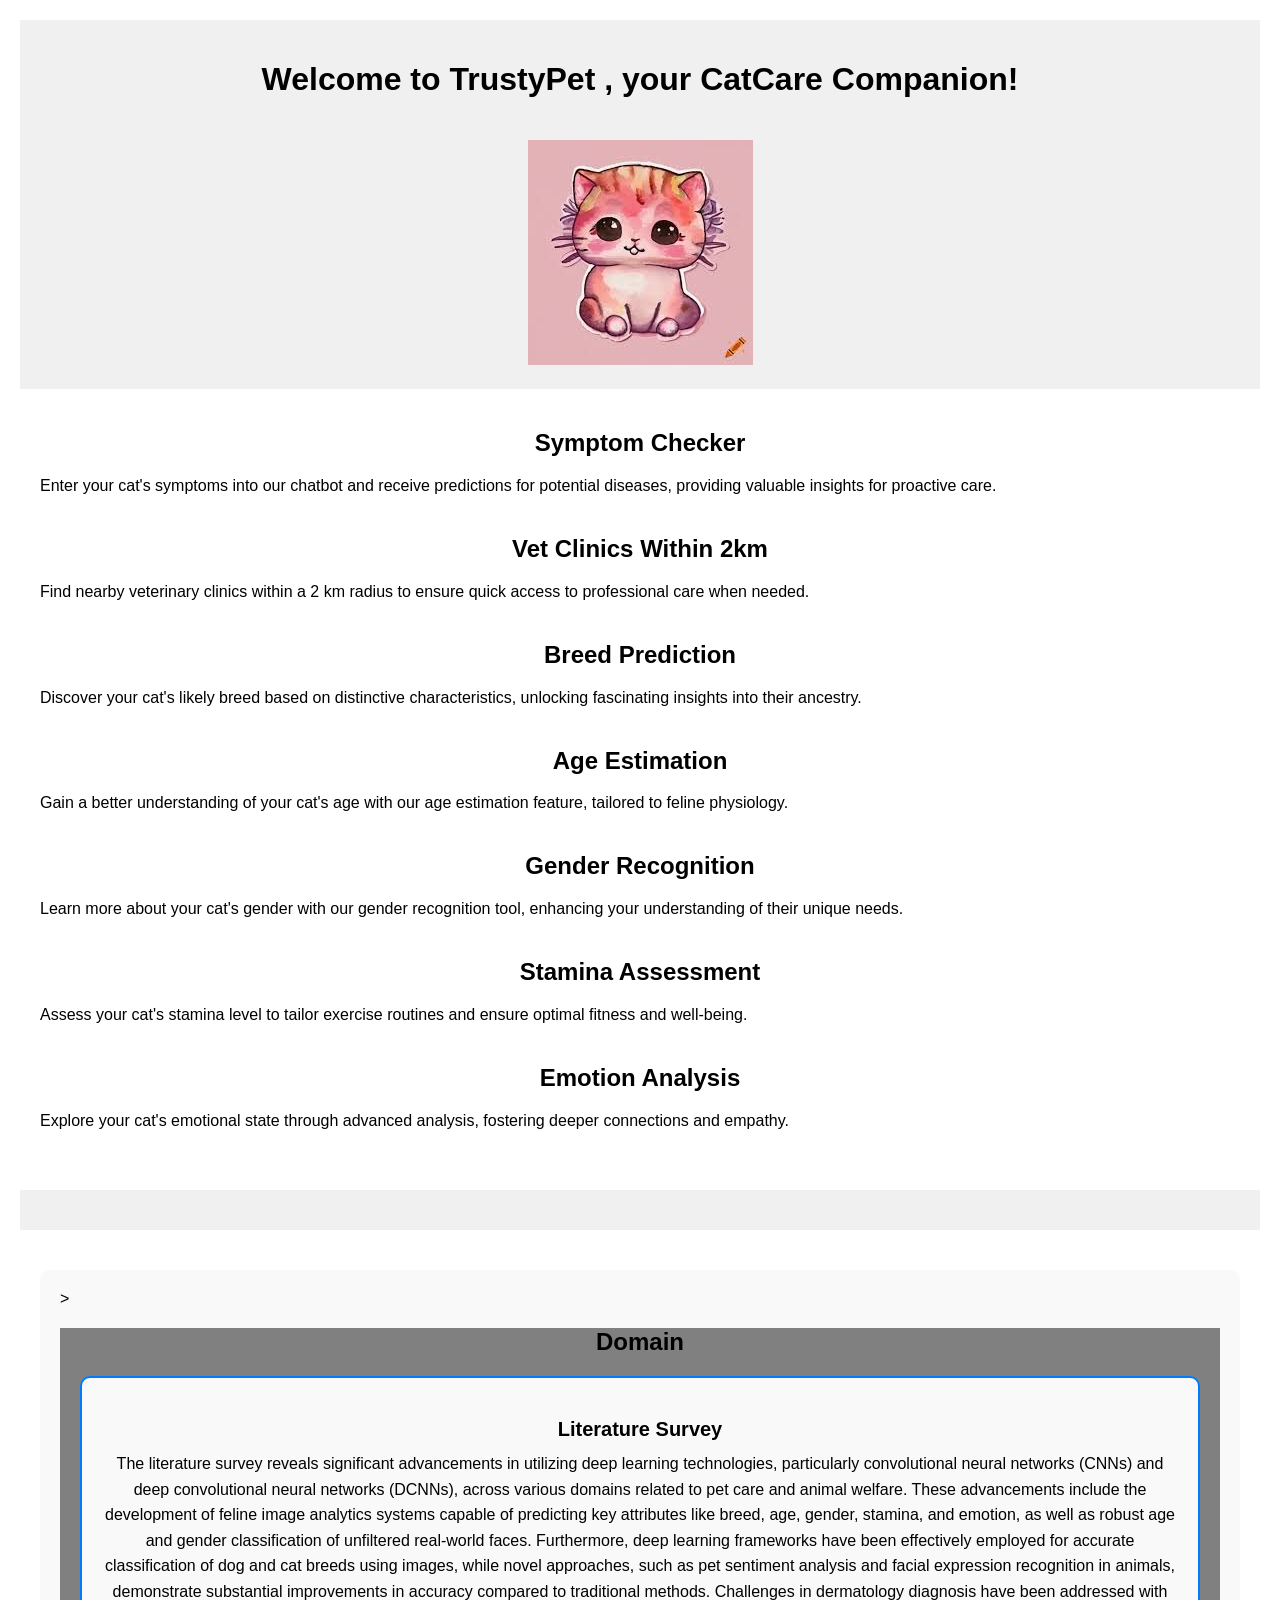
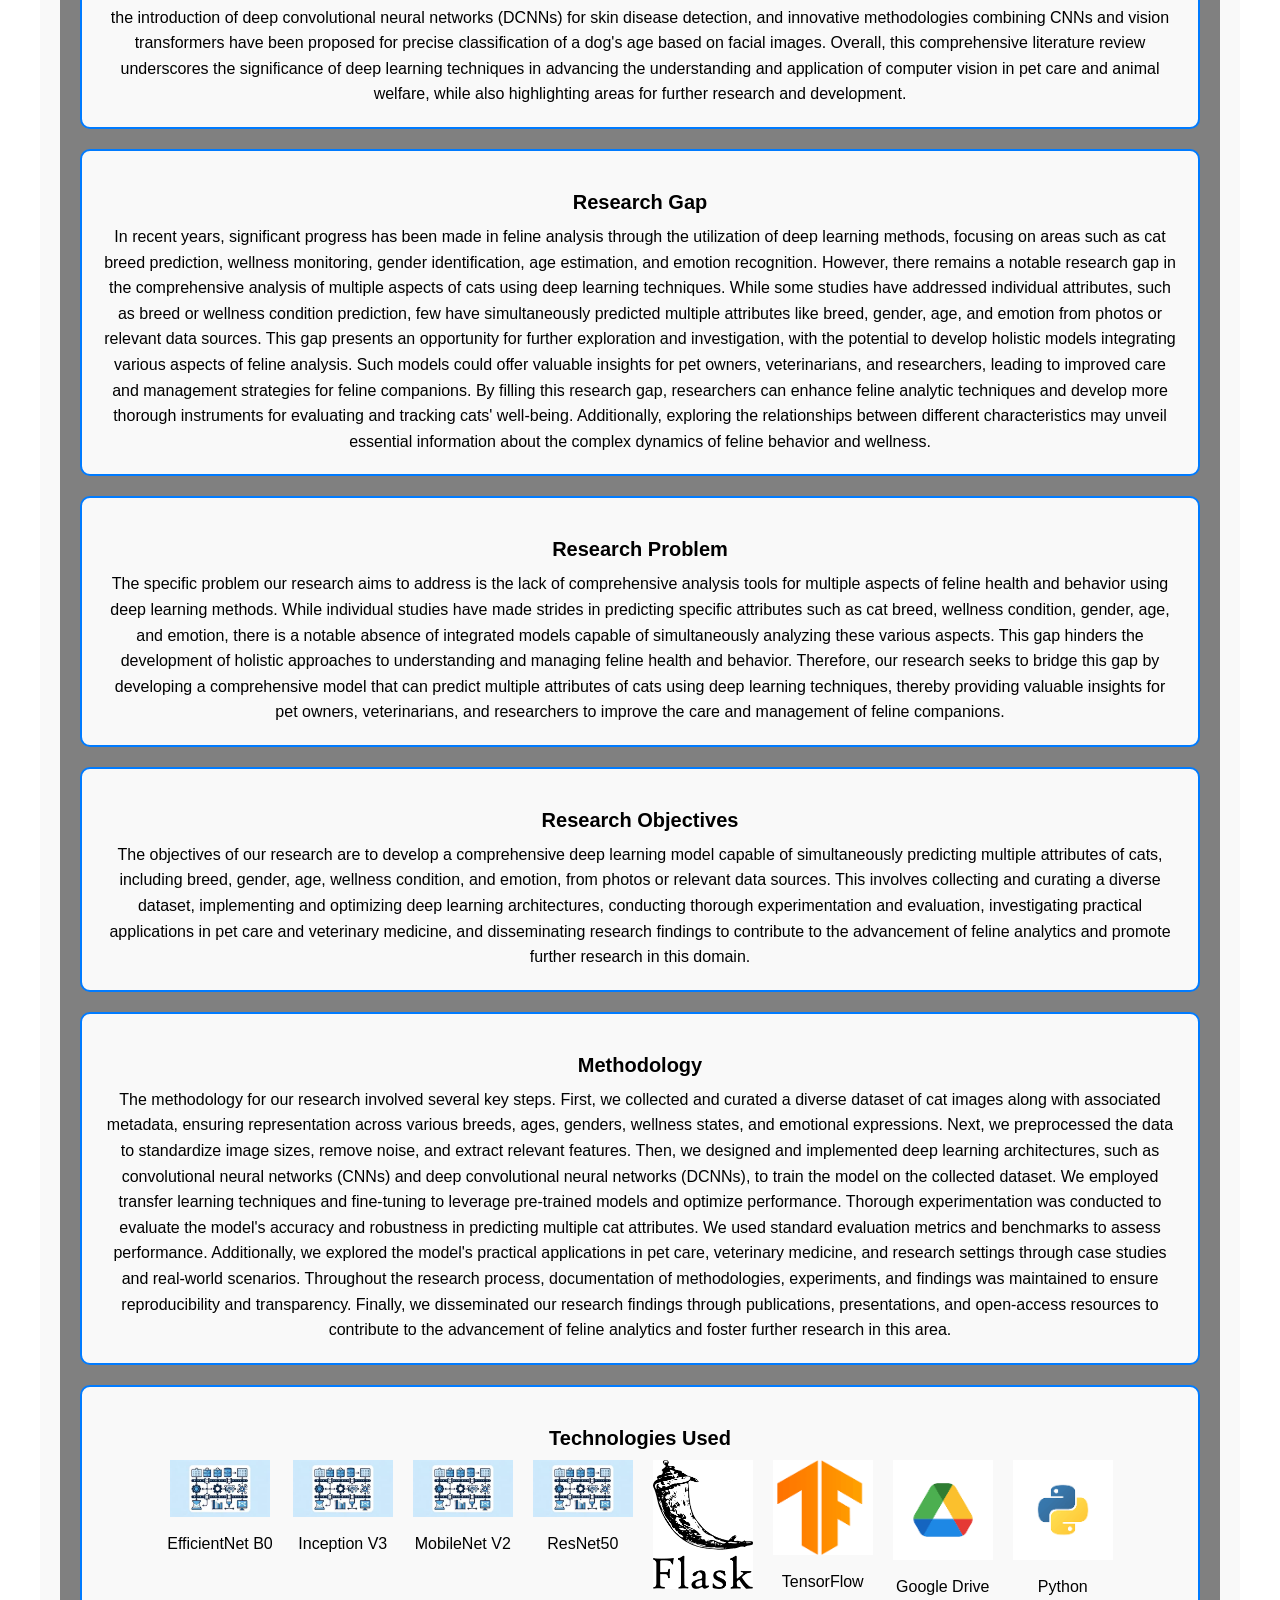
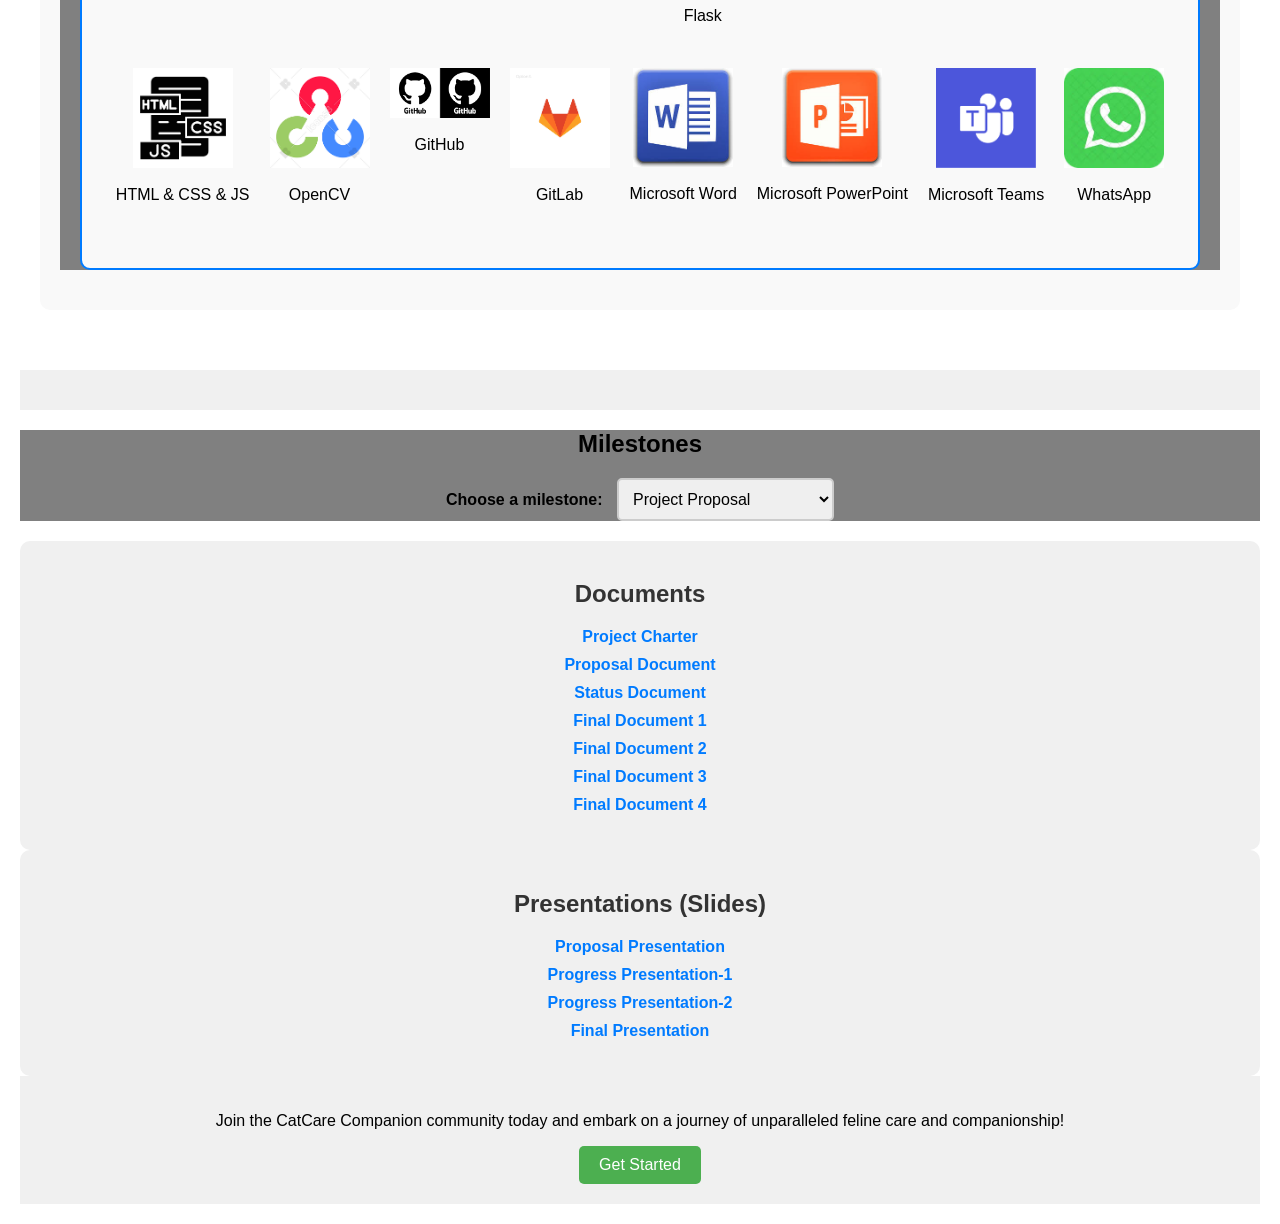
<file: static/home.html>
<!DOCTYPE html>
<html lang="en">
<head>
    <meta charset="UTF-8">
    <meta name="viewport" content="width=device-width, initial-scale=1.0">
    <title>CatCare Companion</title>
    <style>
        body {
            font-family: Arial, sans-serif;
            margin: 0;
            padding: 0;
        }
        header {
            text-align: center;
            padding: 20px;
            background-color: #f0f0f0;
        }
        header img {
            max-width: 100%;
            height: auto;
            margin-top: 20px;
        }
        main {
            padding: 20px;
        }
        section {
            margin-bottom: 40px;
        }
        footer {
            text-align: center;
            padding: 20px;
            background-color: #f0f0f0;
        }
        footer button {
            background-color: #4CAF50;
            color: white;
            padding: 10px 20px;
            border: none;
            border-radius: 5px;
            cursor: pointer;
            font-size: 16px;
            transition: background-color 0.3s;
        }
        footer button:hover {
            background-color: #45a049;
        }
    </style>
</head>
<body>
    <header>
        <h1>Welcome to TrustyPet , your <strong>CatCare Companion</strong>!</h1>
        <img src="cat1.jpeg" alt="Illustration of a Friendly Cat">
    </header>
    <main>
       <section id="symptom-checker">
    <h2>Symptom Checker</h2>
    <p>Enter your cat's symptoms into our chatbot and receive predictions for potential diseases, providing valuable insights for proactive care.</p>
    <!-- Include your symptom checker chatbot or form here -->
</section>


<section id="clinic-checker">
    <h2>Vet Clinics Within 2km</h2>
    <p>Find nearby veterinary clinics within a 2 km radius to ensure quick access to professional care when needed.</p>
    
</section>

<section id="breed-prediction">
    <h2>Breed Prediction</h2>
    <p>Discover your cat's likely breed based on distinctive characteristics, unlocking fascinating insights into their ancestry.</p>
    <!-- Include your breed prediction tool or information here -->
</section>

<section id="age-estimation">
    <h2>Age Estimation</h2>
    <p>Gain a better understanding of your cat's age with our age estimation feature, tailored to feline physiology.</p>
    <!-- Include your age estimation tool or information here -->
</section>

<section id="gender-recognition">
    <h2>Gender Recognition</h2>
    <p>Learn more about your cat's gender with our gender recognition tool, enhancing your understanding of their unique needs.</p>
    <!-- Include your gender recognition tool or information here -->
</section>

<section id="stamina-assessment">
    <h2>Stamina Assessment</h2>
    <p>Assess your cat's stamina level to tailor exercise routines and ensure optimal fitness and well-being.</p>
    <!-- Include your stamina assessment tool or information here -->
</section>

<section id="emotion-analysis">
    <h2>Emotion Analysis</h2>
    <p>Explore your cat's emotional state through advanced analysis, fostering deeper connections and empathy.</p>
    <!-- Include your emotion analysis tool or information here -->
</section>

    </main>
    
	 <script>
        document.getElementById('getStartedBtn').addEventListener('click', function() {
            window.scrollTo({
                top: 0,
                behavior: 'smooth'
            });
        });
    </script>
</body>
</html>


<!DOCTYPE html>
<html lang="en">
<head>
    <meta charset="UTF-8">
    <meta name="viewport" content="width=device-width, initial-scale=1.0">
    <title>CatCare Companion - Domain</title>
    <style>
        body {
            font-family: Arial, sans-serif;
            margin: 0;
            padding: 0;
        }
        #domain {
            padding: 20px;
            background-color: #f9f9f9;
            border-radius: 10px;
            margin-top: 20px;
        }
        #domain h2 {
            font-size: 24px;
            margin-bottom: 10px;
        }
        #domain div {
            margin-bottom: 20px;
        }
        #domain h3 {
            font-size: 20px;
            margin-bottom: 10px;
        }
        #domain p {
            font-size: 16px;
            line-height: 1.6;
        }
		.literature-review {
            background-color: #f9f9f9;
            padding: 20px;
            border-radius: 10px;
            margin: 20px;
            border: 2px solid #007bff; /* Add border around the box */
        }

        .literature-review p {
            font-size: 16px;
            line-height: 1.6;
            margin: 0;
        }
		 .tools-container {
            display: flex;
            flex-wrap: wrap;
            justify-content: center;
            gap: 20px;
        }
        .tool {
            text-align: center;
        }
        .tool img {
            max-width: 100px;
            height: auto;
            margin-bottom: 10px;
        }
		.section-background {
            background-color: lightblue; /* You can change the color here */
            padding: 20px; /* Adding padding for better readability */
        }
		

    </style>
</head>
<body>
    <header>
        <!-- Your header content -->
    </header>
    <main>
        <section id="domain"  class="section-background">> 
		<div class="container">
            <h2>Domain</h2>
            <div class="literature-review">
                <h3>Literature Survey</h3>
                <p>The literature survey reveals significant advancements in utilizing deep learning technologies, particularly convolutional neural networks (CNNs) and deep convolutional neural networks (DCNNs), across various domains related to pet care and animal welfare. These advancements include the development of feline image analytics systems capable of predicting key attributes like breed, age, gender, stamina, and emotion, as well as robust age and gender classification of unfiltered real-world faces. Furthermore, deep learning frameworks have been effectively employed for accurate classification of dog and cat breeds using images, while novel approaches, such as pet sentiment analysis and facial expression recognition in animals, demonstrate substantial improvements in accuracy compared to traditional methods. Challenges in dermatology diagnosis have been addressed with the introduction of deep convolutional neural networks (DCNNs) for skin disease detection, and innovative methodologies combining CNNs and vision transformers have been proposed for precise classification of a dog's age based on facial images. Overall, this comprehensive literature review underscores the significance of deep learning techniques in advancing the understanding and application of computer vision in pet care and animal welfare, while also highlighting areas for further research and development.</p>
            </div>
            <div class="literature-review">
                <h3>Research Gap</h3>
                <p>In recent years, significant progress has been made in feline analysis through the utilization of deep learning methods, focusing on areas such as cat breed prediction, wellness monitoring, gender identification, age estimation, and emotion recognition. However, there remains a notable research gap in the comprehensive analysis of multiple aspects of cats using deep learning techniques. While some studies have addressed individual attributes, such as breed or wellness condition prediction, few have simultaneously predicted multiple attributes like breed, gender, age, and emotion from photos or relevant data sources. This gap presents an opportunity for further exploration and investigation, with the potential to develop holistic models integrating various aspects of feline analysis. Such models could offer valuable insights for pet owners, veterinarians, and researchers, leading to improved care and management strategies for feline companions. By filling this research gap, researchers can enhance feline analytic techniques and develop more thorough instruments for evaluating and tracking cats' well-being. Additionally, exploring the relationships between different characteristics may unveil essential information about the complex dynamics of feline behavior and wellness.</p>
            </div>
            <div class="literature-review">
                <h3>Research Problem</h3>
                <p>The specific problem our research aims to address is the lack of comprehensive analysis tools for multiple aspects of feline health and behavior using deep learning methods. While individual studies have made strides in predicting specific attributes such as cat breed, wellness condition, gender, age, and emotion, there is a notable absence of integrated models capable of simultaneously analyzing these various aspects. This gap hinders the development of holistic approaches to understanding and managing feline health and behavior. Therefore, our research seeks to bridge this gap by developing a comprehensive model that can predict multiple attributes of cats using deep learning techniques, thereby providing valuable insights for pet owners, veterinarians, and researchers to improve the care and management of feline companions.</p>
            </div>
            <div class="literature-review">
                <h3>Research Objectives</h3>
                <p>The objectives of our research are to develop a comprehensive deep learning model capable of simultaneously predicting multiple attributes of cats, including breed, gender, age, wellness condition, and emotion, from photos or relevant data sources. This involves collecting and curating a diverse dataset, implementing and optimizing deep learning architectures, conducting thorough experimentation and evaluation, investigating practical applications in pet care and veterinary medicine, and disseminating research findings to contribute to the advancement of feline analytics and promote further research in this domain.</p>
            </div>
            <div class="literature-review">
                <h3>Methodology</h3>
                <p>The methodology for our research involved several key steps. First, we collected and curated a diverse dataset of cat images along with associated metadata, ensuring representation across various breeds, ages, genders, wellness states, and emotional expressions. Next, we preprocessed the data to standardize image sizes, remove noise, and extract relevant features. Then, we designed and implemented deep learning architectures, such as convolutional neural networks (CNNs) and deep convolutional neural networks (DCNNs), to train the model on the collected dataset. We employed transfer learning techniques and fine-tuning to leverage pre-trained models and optimize performance. Thorough experimentation was conducted to evaluate the model's accuracy and robustness in predicting multiple cat attributes. We used standard evaluation metrics and benchmarks to assess performance. Additionally, we explored the model's practical applications in pet care, veterinary medicine, and research settings through case studies and real-world scenarios. Throughout the research process, documentation of methodologies, experiments, and findings was maintained to ensure reproducibility and transparency. Finally, we disseminated our research findings through publications, presentations, and open-access resources to contribute to the advancement of feline analytics and foster further research in this area.</p>
            </div>
            <div class="literature-review">
                <h3>Technologies Used</h3>
			<div class="tools-container">
        <div class="tool">
            <img src="tool1.jpeg" alt="EfficientNet B0">
            <p>EfficientNet B0</p>
        </div>
        <div class="tool">
            <img src="tool1.jpeg" alt="Inception V3">
            <p>Inception V3</p>
        </div>
        <div class="tool">
            <img src="tool1.jpeg" alt="MobileNet V2">
            <p>MobileNet V2</p>
        </div>
        <div class="tool">
            <img src="tool1.jpeg" alt="ResNet50">
            <p>ResNet50</p>
        </div>
        <div class="tool">
            <img src="flask.png" alt="Flask">
            <p>Flask</p>
        </div>
        <div class="tool">
            <img src="tensorflow.png" alt="TensorFlow">
            <p>TensorFlow</p>
        </div>
        <div class="tool">
            <img src="googleDrive.png" alt="Google Drive">
            <p>Google Drive</p>
        </div>
        <div class="tool">
            <img src="python.png" alt="Python">
            <p>Python</p>
        </div>
        <div class="tool">
            <img src="html.png" alt="HTML & CSS">
            <p>HTML & CSS & JS</p>
        </div>
        <div class="tool">
            <img src="opencv.png" alt="OpenCV">
            <p>OpenCV</p>
        </div>
        <div class="tool">
            <img src="github.png" alt="GitHub">
            <p>GitHub</p>
        </div>
        <div class="tool">
            <img src="gitlab.png" alt="GitLab">
            <p>GitLab</p>
        </div>
        <div class="tool">
            <img src="word.jpeg" alt="Microsoft Word">
            <p>Microsoft Word</p>
        </div>
        <div class="tool">
            <img src="ppt.jpeg" alt="Microsoft PowerPoint">
            <p>Microsoft PowerPoint</p>
        </div>
        <div class="tool">
            <img src="teams.png" alt="Microsoft Teams">
            <p>Microsoft Teams</p>
        </div>
        <div class="tool">
            <img src="whatsapp.jpeg" alt="WhatsApp">
            <p>WhatsApp</p>
        </div>
    </div>
               
            </div>
			</div>
        </section>
    </main>
    <footer>
        <!-- Your footer content -->
    </footer>
</body>
</html>

<!DOCTYPE html>
<html lang="en">
<head>
    <meta charset="UTF-8">
    <meta name="viewport" content="width=device-width, initial-scale=1.0">
    <title>Milestones</title>
	<style>
	

.container {
    text-align: center; /* Center text horizontally */
    margin-bottom: 20px; /* Add margin to separate from details */
	background-color: grey; 
}

label {
    font-weight: bold;
    margin-right: 10px;
}

select {
    padding: 10px; /* Increase padding */
    font-size: 16px; /* Increase font size */
    border: 2px solid #ccc; /* Add border */
    border-radius: 5px; /* Add border radius */
}

#assessment_details {
    margin-top: 20px;
}

#assessment_details p {
    margin: 0;
    margin-bottom: 10px;
}



</style>
</head>
<body >
<div class="container">
<h2>Milestones</h2>
    <label for="milestones">Choose a milestone:</label>
    <select id="milestones" name="milestones">
        <option value="project_proposal">Project Proposal</option>
        <option value="progress_presentation_1">Progress Presentation-1</option>
        <option value="progress_presentation_2">Progress Presentation-2</option>
        <option value="final_assessment">Final Assessment</option>
        <option value="viva">Viva</option>
    </select>
	</div>
    <div id="assessment_details">
        <!-- Assessment details will be displayed here based on the selected milestone -->
    </div>

    <script>
        document.getElementById('milestones').addEventListener('change', function() {
            var milestone = this.value;
            var assessmentDetails = document.getElementById('assessment_details');
            var details = '';

            switch(milestone) {
                case 'project_proposal':
                    details = "<p><strong>Date:</strong> April 15, 2024</p>" +
                              "<p><strong>Marks Allocated:</strong> 10</p>" +
                              "<p><strong>Assessment:</strong> Submission of a detailed project proposal outlining the objectives, methodology, and timeline of the project.</p>";
                    break;
                case 'progress_presentation_1':
                    details = "<p><strong>Date:</strong> May 10, 2024</p>" +
                              "<p><strong>Marks Allocated:</strong> 15</p>" +
                              "<p><strong>Assessment:</strong> Presentation of the progress made in the project, including initial findings, challenges faced, and next steps.</p>";
                    break;
                case 'progress_presentation_2':
                    details = "<p><strong>Date:</strong> June 5, 2024</p>" +
                              "<p><strong>Marks Allocated:</strong> 15</p>" +
                              "<p><strong>Assessment:</strong> Presentation of the continued progress in the project, addressing feedback from the first presentation, and outlining final steps towards completion.</p>";
                    break;
                case 'final_assessment':
                    details = "<p><strong>Date:</strong> July 1, 2024</p>" +
                              "<p><strong>Marks Allocated:</strong> 40</p>" +
                              "<p><strong>Assessment:</strong> Evaluation of the final project deliverables, including code, documentation, and presentation.</p>";
                    break;
                case 'viva':
                    details = "<p><strong>Date:</strong> July 10, 2024</p>" +
                              "<p><strong>Marks Allocated:</strong> 20</p>" +
                              "<p><strong>Assessment:</strong> Oral examination of the project, including questions on methodology, findings, and contributions.</p>";
                    break;
                default:
                    details = "<p>Please select a milestone.</p>";
            }

            assessmentDetails.innerHTML = details;
        });
    </script>
	 
</body>
</html>



<!DOCTYPE html>
<html lang="en">
<head>
    <meta charset="UTF-8">
    <meta name="viewport" content="width=device-width, initial-scale=1.0">
    <title>Documents</title>
	<style>
	body {
    font-family: Arial, sans-serif;
    margin: 0;
    padding: 20px;
}

h2 {
    text-align: center;
}

ul {
    list-style-type: none;
    padding: 0;
	text-align: center; /* Center the links */
}

li {
    margin-bottom: 10px;
}

a {
    text-decoration: none;
    color: #333;
    font-weight: bold;
}

a:hover {
    color: #007bff;
}
.document-section {
    background-color: #f0f0f0; /* Light gray background color */
    padding: 20px;
    border-radius: 10px; /* Rounded corners */
}

.document-section h2 {
    font-size: 24px;
    font-weight: bold;
    color: #333;
    text-align: center;
    margin-bottom: 20px;
}

.document-section ul {
    list-style-type: none;
    padding: 0;
}

.document-section li {
    margin-bottom: 10px;
}

.document-section a {
    text-decoration: none;
    color: #007bff; /* Blue link color */
}

.document-section a:hover {
    text-decoration: underline;
}


	</style>
</head>
<body>
    <div class="document-section">
    <h2>Documents</h2>
    <ul>
        <li><a href="link_to_project_charter_document">Project Charter</a></li>
        <li><a href="link_to_proposal_document">Proposal Document</a></li>
        <li><a href="link_to_status_document">Status Document</a></li>
        <li><a href="link_to_final_document_1">Final Document 1</a></li>
        <li><a href="link_to_final_document_2">Final Document 2</a></li>
        <li><a href="link_to_final_document_3">Final Document 3</a></li>
        <li><a href="link_to_final_document_4">Final Document 4</a></li>
    </ul>
</div>

</body>
</html>


<!DOCTYPE html>
<html lang="en">
<head>
    <meta charset="UTF-8">
    <meta name="viewport" content="width=device-width, initial-scale=1.0">
    <title>Presentations (Slides)</title>
</head>
<style>

.presentation-section {
    background-color: #f0f0f0; /* Light gray background color */
    padding: 20px;
    border-radius: 10px; /* Rounded corners */
}

.presentation-section h2 {
    font-size: 24px;
    font-weight: bold;
    color: #333;
    text-align: center;
    margin-bottom: 20px;
}

.presentation-section ul {
    list-style-type: none;
    padding: 0;
}

.presentation-section li {
    margin-bottom: 10px;
}

.presentation-section a {
    text-decoration: none;
    color: #007bff; /* Blue link color */
}

.presentation-section a:hover {
    text-decoration: underline;
}


</style>
<body>
   <div class="presentation-section">
    <h2>Presentations (Slides)</h2>
    <ul>
        <li><a href="link_to_proposal_presentation">Proposal Presentation</a></li>
        <li><a href="link_to_progress_presentation_1">Progress Presentation-1</a></li>
        <li><a href="link_to_progress_presentation_2">Progress Presentation-2</a></li>
        <li><a href="link_to_final_presentation">Final Presentation</a></li>
    </ul>
</div>

	<footer>
        <p>Join the CatCare Companion community today and embark on a journey of unparalleled feline care and companionship!</p>
        <button id="getStartedBtn">Get Started</button>
    </footer>
</body>
</html>
</file>
